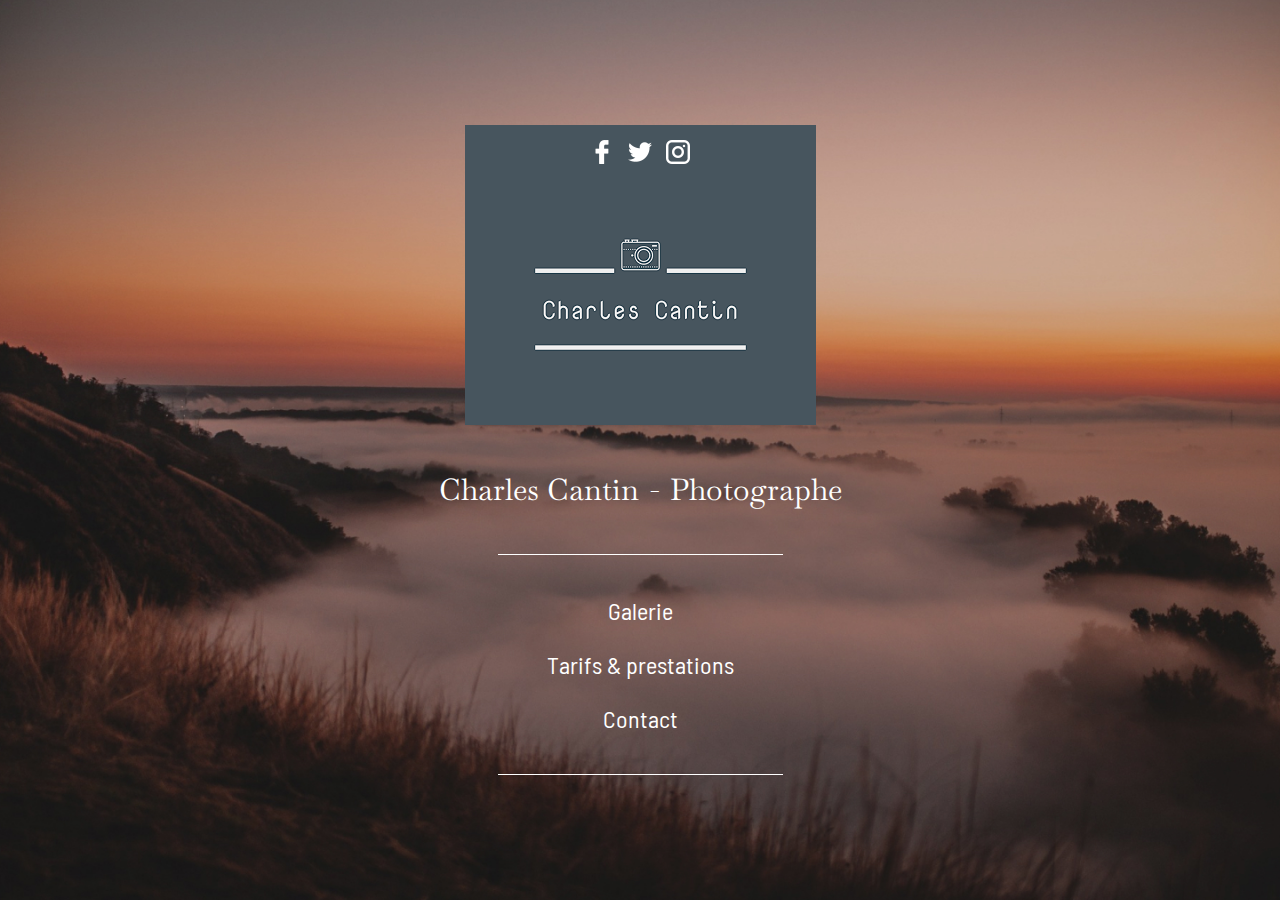
<file: front/index.html>
<!DOCTYPE html>
<html lang="fr">
    <head>
        <meta charset="utf-8"/>
        <title>Charles Cantin - Photographe</title>
        <link rel="stylesheet" type="text/css" href="index.css">

            <link rel="preconnect" href="https://fonts.googleapis.com">
            <link rel="preconnect" href="https://fonts.gstatic.com" crossorigin>
            <link href="https://fonts.googleapis.com/css2?family=Baskervville&display=swap" rel="stylesheet">
            <link rel="preconnect" href="https://fonts.googleapis.com">
            <link rel="preconnect" href="https://fonts.gstatic.com" crossorigin>
            <link href="https://fonts.googleapis.com/css2?family=Barlow+Semi+Condensed:wght@300&display=swap" rel="stylesheet">
    </head>

    <body>

        <div class="center_content">
            <header>
                <div class="social_med">
                    <a href="https://www.facebook.com/" target="blank"><img src="../logo-facebook.png" alt="facebook"></a>
                    <a href="https://twitter.com/home" target="blank"><img src="../twitter.png" alt="twitter"></a>
                    <a href="https://www.instagram.com/" target="blank"><img src="../instagram.png" alt="instagram"></a>
                </div>
            </header>
            
        <div class="h1_resp">
            <h1>Charles Cantin</h1>
            <h1>-</h1>
            <h1>Photographe</h1>
        </div> 

            <nav>
                <div class="nav_bar"></div>
                <ul>
                <a href="Galerie.html" class=""><li class="">Galerie</li></a>
                <a href="Tarifs.html" class=""><li class="">Tarifs & prestations</li></a>
                <a href="Contact.html" class=""><li class="">Contact</li></a>
                </ul>
                <div class="nav_bar"></div>
            </nav>

        </div>

    </body>
</html>
</file>
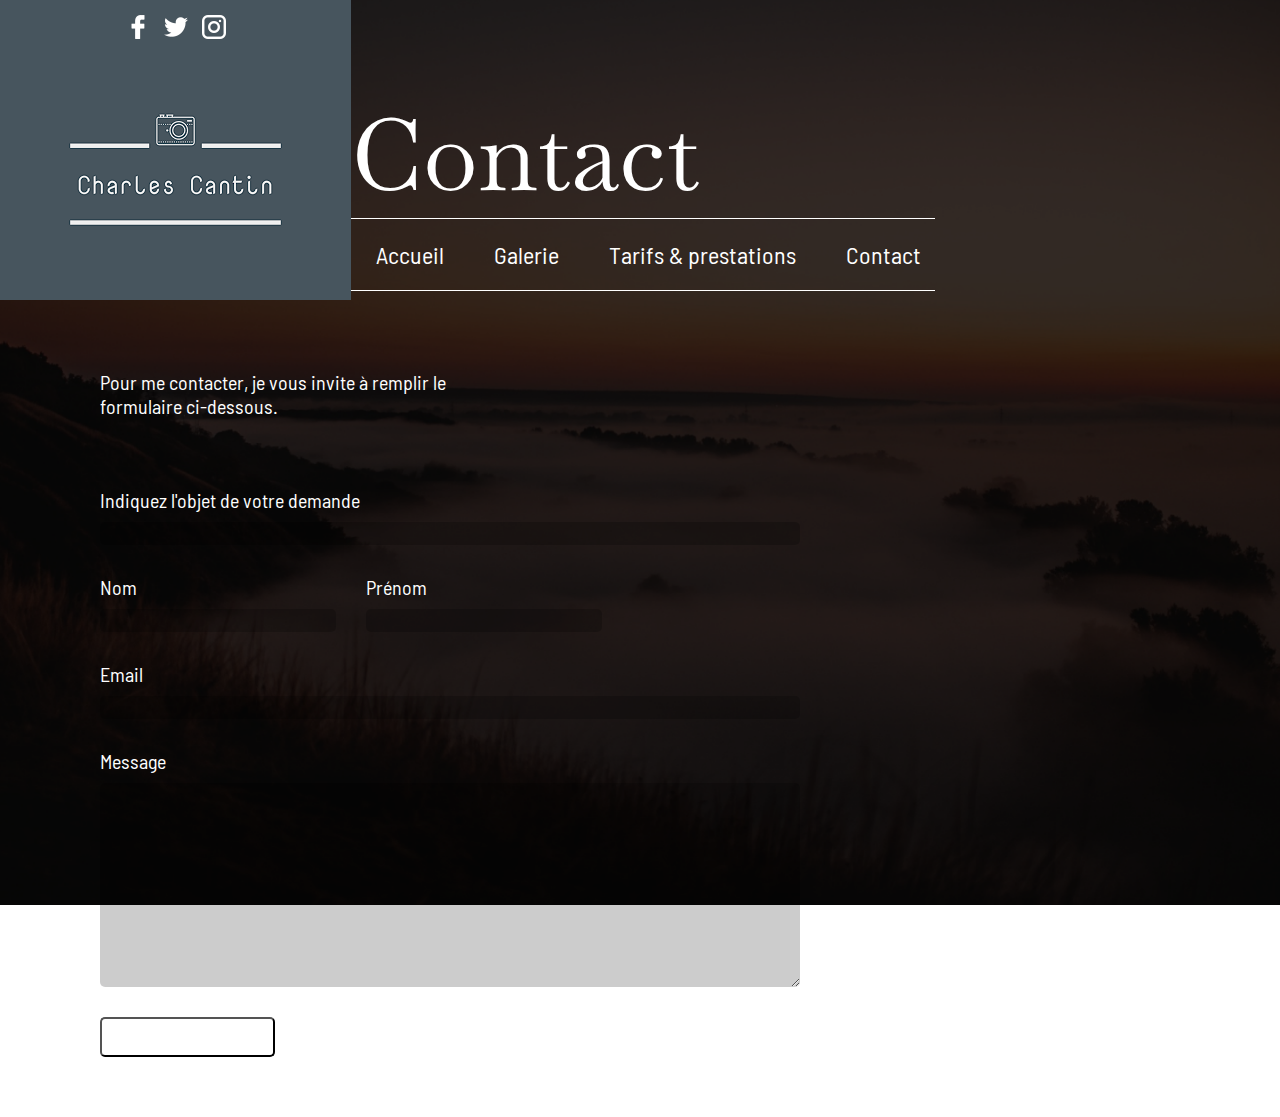
<file: front/Contact.html>
<!DOCTYPE html>
<html lang="fr">
    <head>
        <meta charset="utf-8"/>
        <title>Contact</title>
        <link rel="stylesheet" type="text/css" href="common.css">
        <link rel="stylesheet" type="text/css" href="contact.css">

            <link rel="preconnect" href="https://fonts.googleapis.com">
            <link rel="preconnect" href="https://fonts.gstatic.com" crossorigin>
            <link href="https://fonts.googleapis.com/css2?family=Baskervville&display=swap" rel="stylesheet">
            <link rel="preconnect" href="https://fonts.googleapis.com">
            <link rel="preconnect" href="https://fonts.gstatic.com" crossorigin>
            <link href="https://fonts.googleapis.com/css2?family=Barlow+Semi+Condensed:wght@300&display=swap" rel="stylesheet">
    </head>

    <body>
        
            <header>


                <div class="logo">
                    <div class="social_med">
                        <a href="https://www.facebook.com/" target="blank"><img src="../logo-facebook.png" alt="facebook"></a>
                        <a href="https://twitter.com/home" target="blank"><img src="../twitter.png" alt="twitter"></a>
                        <a href="https://www.instagram.com/" target="blank"><img src="../instagram.png" alt="instagram"></a>
                    </div>
                </div>

                <div class="title_nav">
                    <h1>Contact</h1>

                    <nav>
                        <div class="nav_bar"></div>
                        <ul>
                            <a href="index.html" class=""><li class="">Accueil</li></a>
                            <a href="Galerie.html" class=""><li class="">Galerie</li></a>
                            <a href="Tarifs.html" class=""><li class="">Tarifs & prestations</li></a>
                            <a href="Contact.html" class=""><li class="">Contact</li></a>
                        </ul>
                        <div class="nav_bar"></div>
                    </nav>
                </div>

            </header>

            <main>
                <p>Pour me contacter, je vous invite à remplir le formulaire ci-dessous.</p>

                <form method="post" action="form.js">
                    <label for="objetD">Indiquez l'objet de votre demande</label>
                    <input name="objetD" id="objetD" type="text" pattern="^[^<>]+$" required>

                    <div class="nomprénom">
                        <div class="nom">
                        <label for="nom">Nom</label>
                        <input name="nom" id="nom" type="text" pattern="^[^<>]+$" required>
                        </div>
                        <div class="prénom">
                        <label for="prénom">Prénom</label>
                        <input name="prénom" id="prénom" type="text" pattern="^[^<>]+$" required>
                        </div>
                    </div>

                    <label for="email">Email</label>
                    <input name="email" id="email" type="email" required>

                    <label for="message">Message</label>
                    <textarea rows="10" cols="110" name="message" id="message" pattern="^[^<>]+$" required></textarea>

                    <button type="submit">Envoyer</button>
                </form>
    
            </main>
       
        <script src="form.js"></script>
    </body>
</html>
</file>
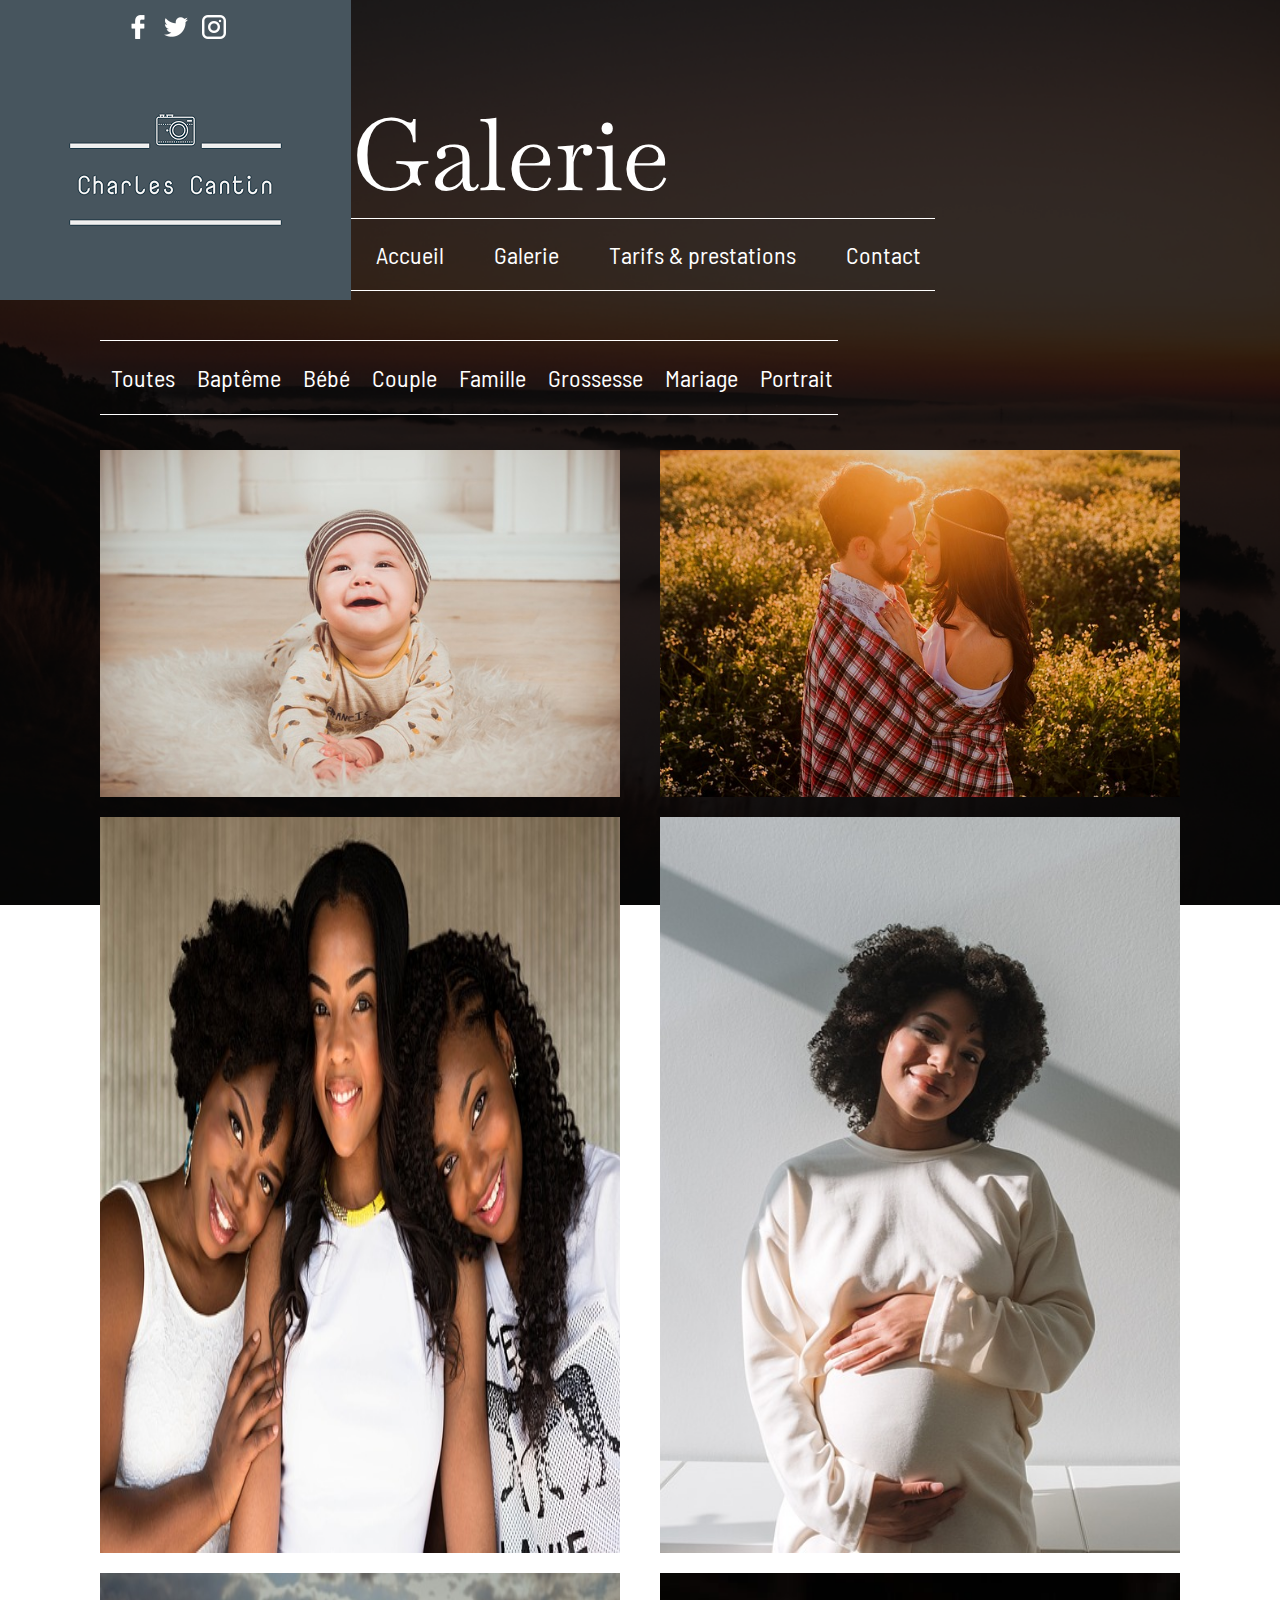
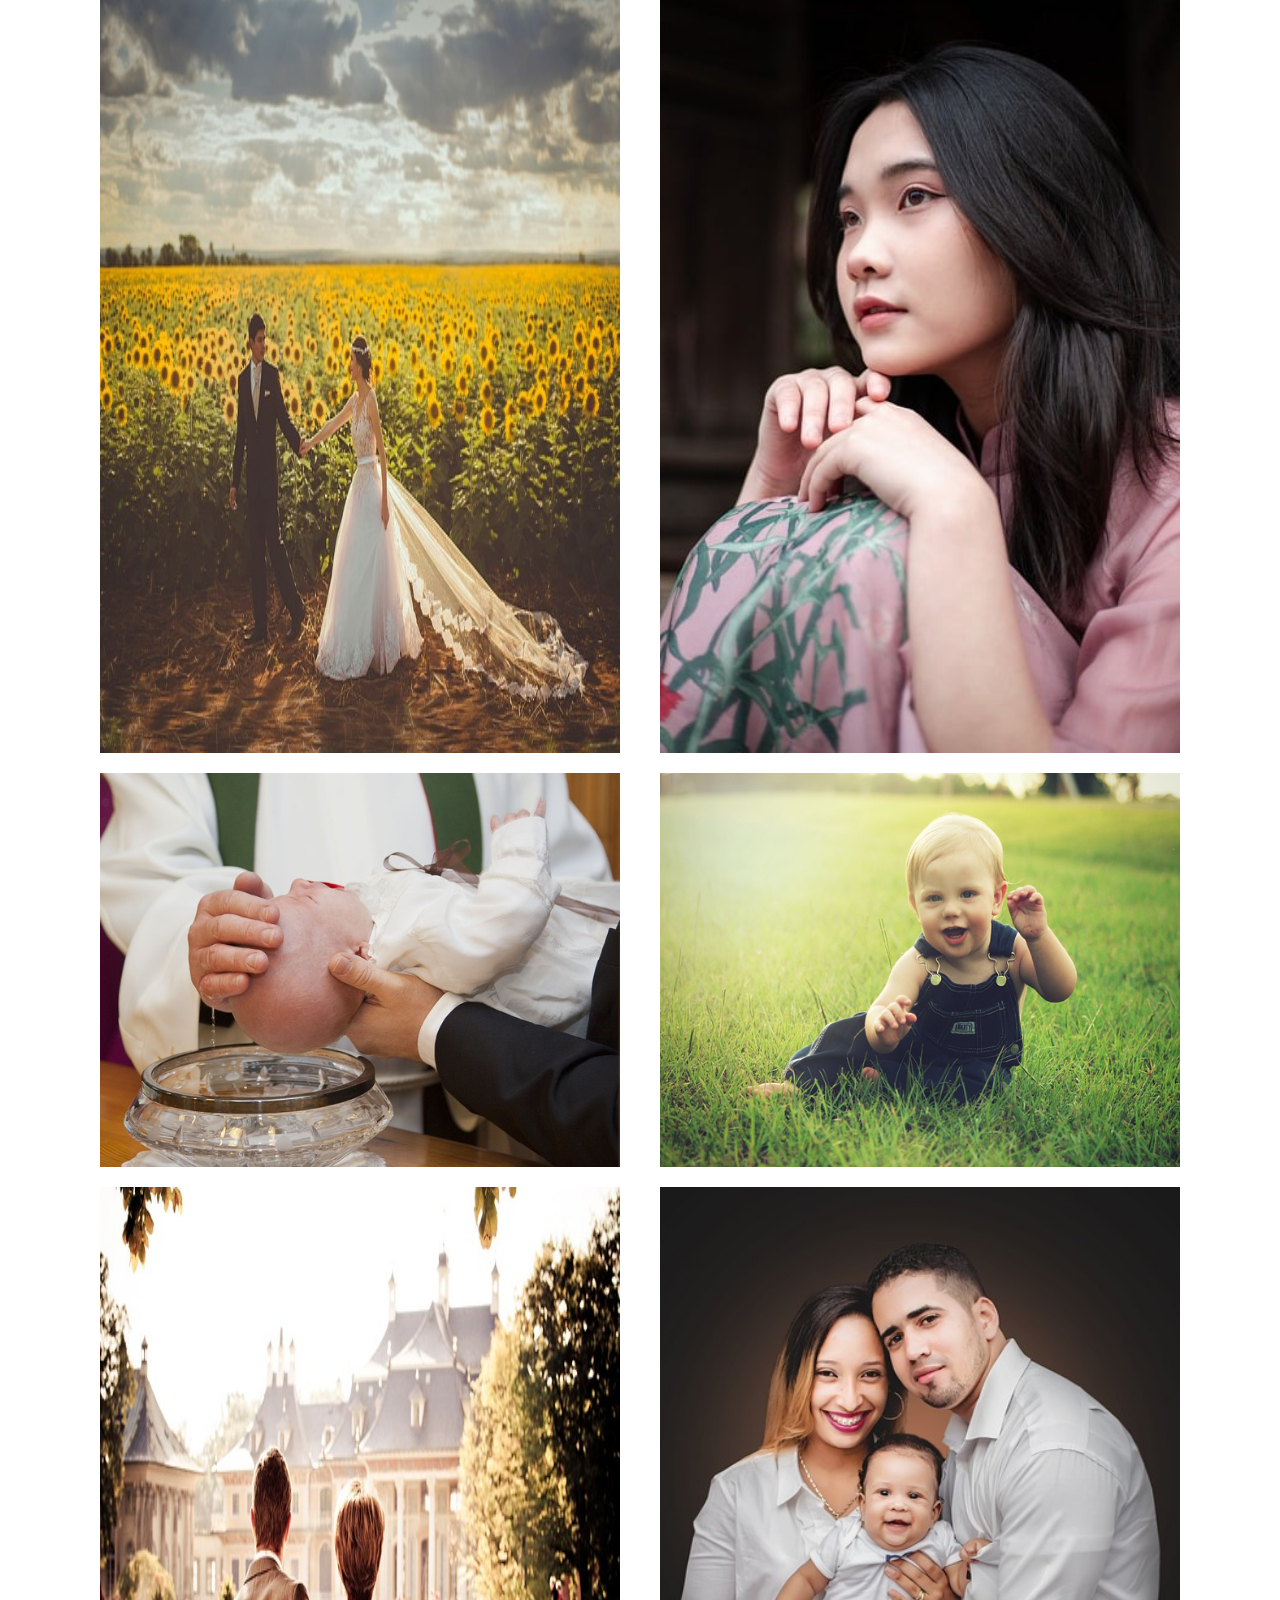
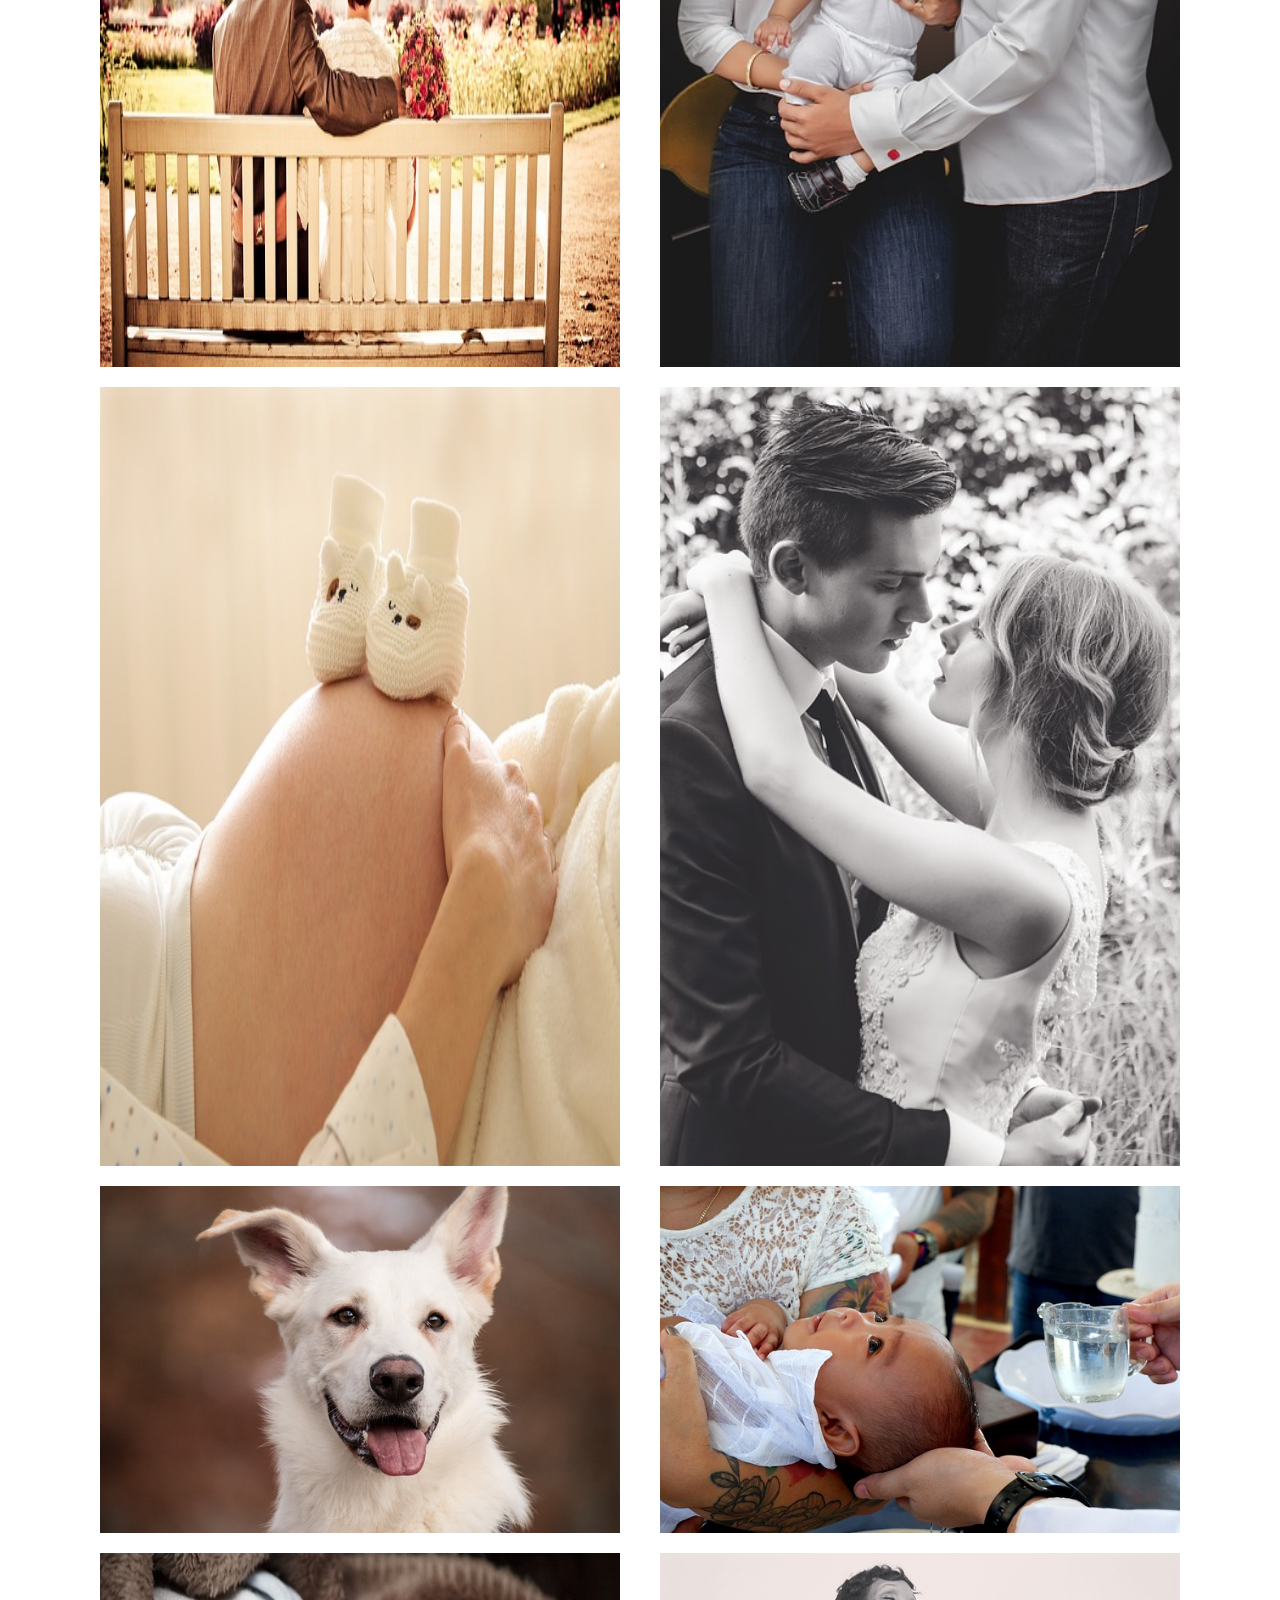
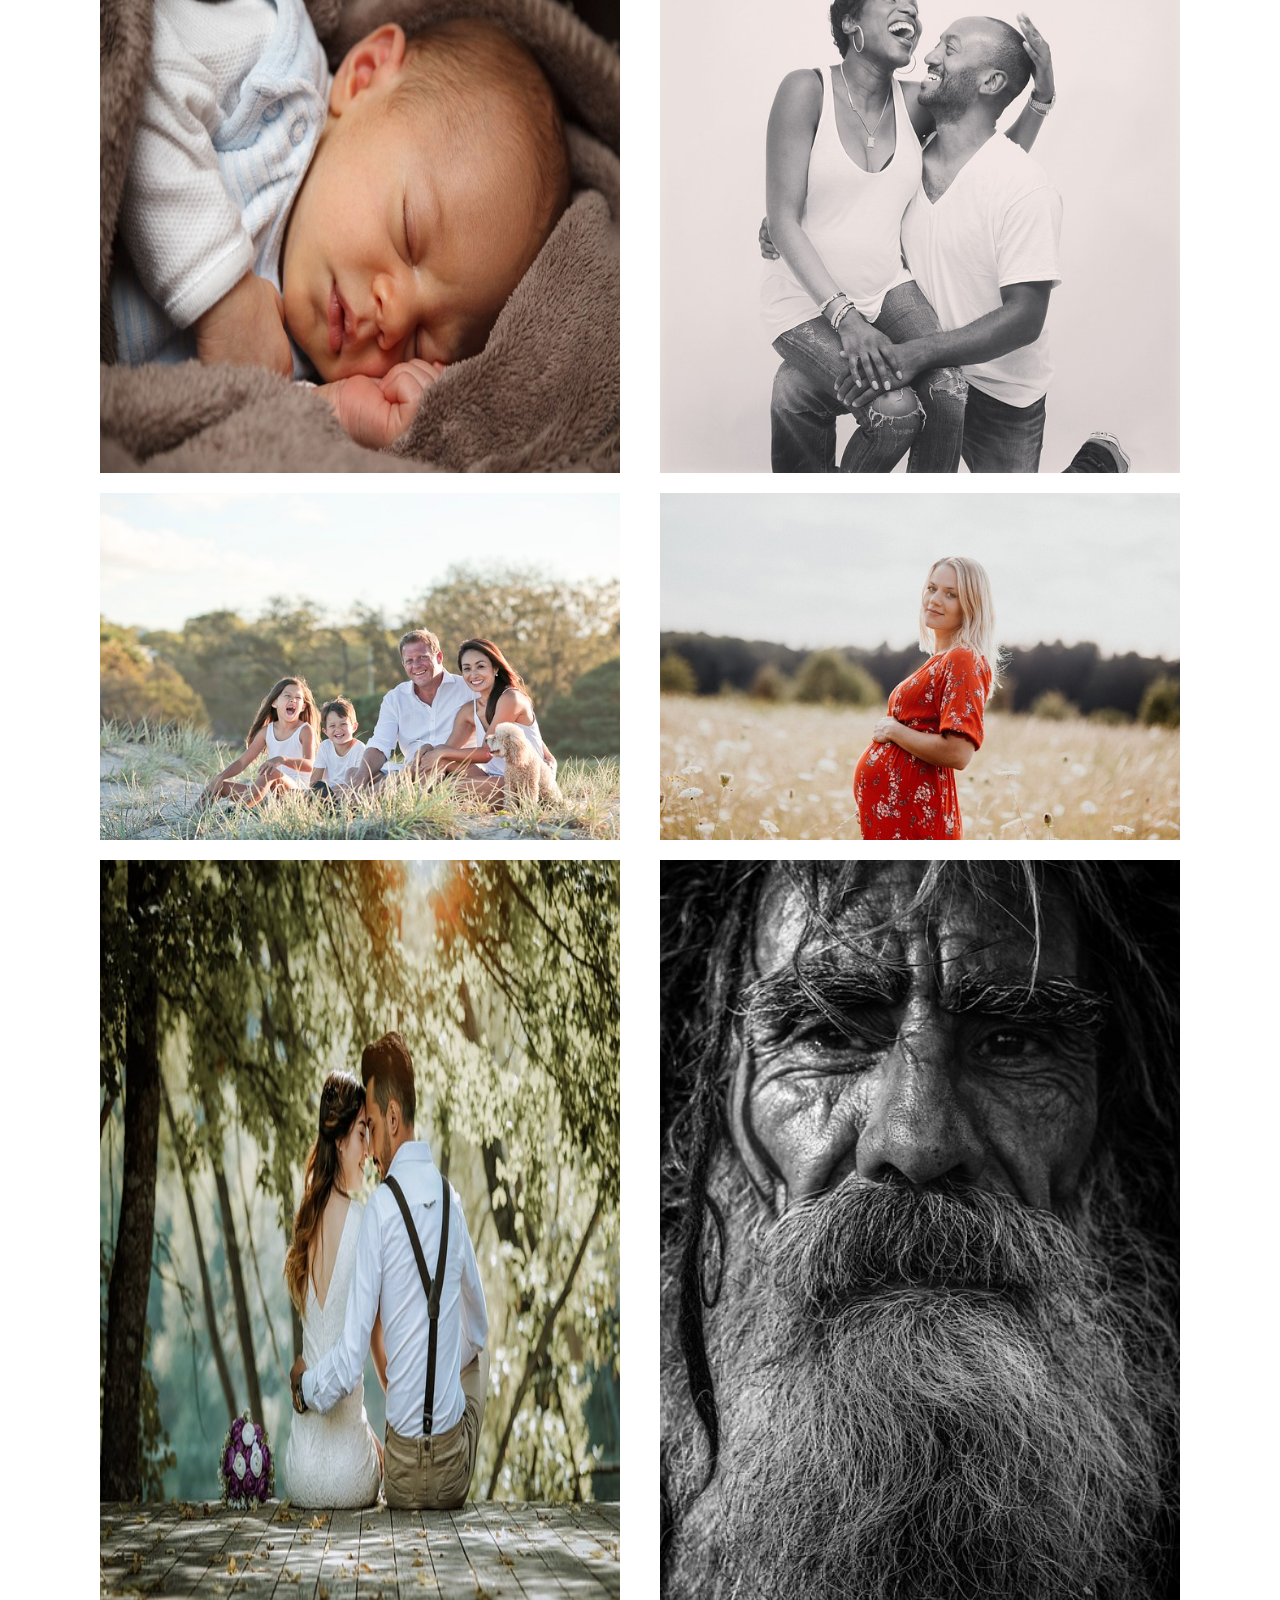
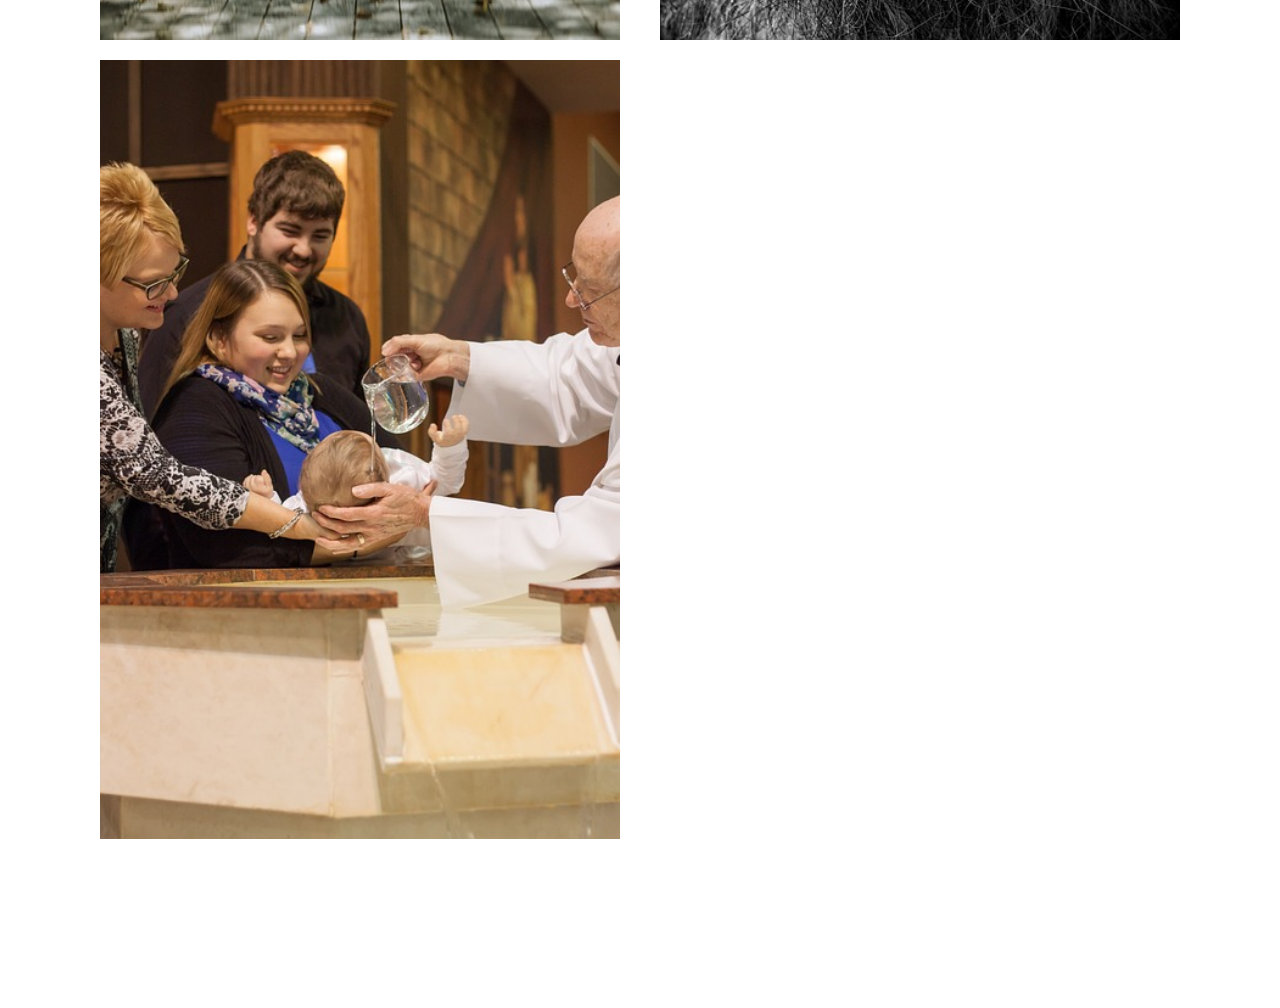
<file: front/Galerie.html>
<!DOCTYPE html>
<html lang="fr">
    <head>
        <meta charset="utf-8"/>
        <title>Galerie</title>
        <link rel="stylesheet" type="text/css" href="common.css">
        <link rel="stylesheet" type="text/css" href="galerie.css">

            <link rel="preconnect" href="https://fonts.googleapis.com">
            <link rel="preconnect" href="https://fonts.gstatic.com" crossorigin>
            <link href="https://fonts.googleapis.com/css2?family=Baskervville&display=swap" rel="stylesheet">
            <link rel="preconnect" href="https://fonts.googleapis.com">
            <link rel="preconnect" href="https://fonts.gstatic.com" crossorigin>
            <link href="https://fonts.googleapis.com/css2?family=Barlow+Semi+Condensed:wght@300&display=swap" rel="stylesheet">
        </head>

    <body>
        <a id="haut"></a>
            <header>


                <div class="logo">
                    <div class="social_med">
                        <a href="https://www.facebook.com/" target="blank"><img src="../logo-facebook.png" alt="facebook"></a>
                        <a href="https://twitter.com/home" target="blank"><img src="../twitter.png" alt="twitter"></a>
                        <a href="https://www.instagram.com/" target="blank"><img src="../instagram.png" alt="instagram"></a>
                    </div>
                </div>

                <div class="title_nav">
                    <h1>Galerie</h1>

                    <nav>
                        <div class="nav_bar"></div>
                            <ul>
                                <a href="index.html" class=""><li class="">Accueil</li></a>
                                <a href="Galerie.html" class=""><li class="">Galerie</li></a>
                                <a href="Tarifs.html" class=""><li class="">Tarifs & prestations</li></a>
                                <a href="Contact.html" class=""><li class="">Contact</li></a>
                            </ul>
                        <div class="nav_bar"></div>

                        <div class="menu-déroulant">
                            <button class="btn-menu">Catégories</button>
                                <div class="catégories">
                                    <div class="nav_bar"></div>
                                    <ul>
                                        <button id="Aucune"><li>Toutes</li></button>
                                        <button id="Baptême"><li>Baptême</li></button>
                                        <button id="Bébé"><li>Bébé</li></button>
                                        <button id="Couple"><li>Couple</li></button>
                                        <button id="Famille"><li>Famille</li></button>
                                        <button id="Grossesse"><li>Grossesse</li></button>
                                        <button id="Mariage"><li>Mariage</li></button>
                                        <button id="Portrait"><li>Portrait</li></button>
                                    </ul>
                                    <div class="nav_bar"></div>
                                </div>
                        </div>
                    </nav>
                </div>

            </header>

            <main>

                <div id="gallery" class="galery">
                    <img id="bebe1" src="../photo du site/Bébé/baby-gc2f377040_640.jpg">
                    <img id="couple1" src="../photo du site/Couple/couple-gafd3a1f94_640.jpg">
                    <img id="famille1" src="../photo du site/Famille/people-g302db1d11_640.jpg">
                    <img id="grossesse1" src="../photo du site/Grossesse/woman-g12caf42e4_640.jpg">
                    <img id="mariage1" src="../photo du site/Mariage/wedding-g84c37e17e_640.jpg">
                    <img id="portrait1" src="../photo du site/Portrait/viet-nam-g0a91965f7_640.jpg">
                    <img id="baptême1" src="../photo du site/Baptême/dew-gc2af741ee_640.jpg">   
                    <img id="bebe2" src="../photo du site/Bébé/baby-g768f6ec8d_640.jpg">
                    <img id="couple2" src="../photo du site/Couple/couple-ga5cfc3b84_640.jpg">
                    <img id="famille2" src="../photo du site/Famille/mama-g01ad77a94_640.jpg">
                    <img id="grossesse2" src="../photo du site/Grossesse/pregnant-g6a90e1191_640.jpg">
                    <img id="mariage2" src="../photo du site/Mariage/wedding-g7ea2bd5b1_640.jpg">
                    <img id="portrait2" src="../photo du site/Portrait/schafer-dog-g2f82cb130_640.jpg">
                    <img id="baptême2" src="../photo du site/Baptême/christening-g0d30b229f_640.jpg">
                    <img id="bebe3" src="../photo du site/Bébé/baby-g07bd71ea9_640.jpg">
                    <img id="couple3" src="../photo du site/Couple/couple-g78ea2b5b4_640.jpg">
                    <img id="famille3" src="../photo du site/Famille/family-g218f887b6_640.jpg">
                    <img id="grossesse3" src="../photo du site/Grossesse/pregnancy-gb97216606_640.jpg">
                    <img id="mariage3" src="../photo du site/Mariage/couple-g6e7c8a075_640.jpg">
                    <img id="portrait3" src="../photo du site/Portrait/man-g04c046e96_640.jpg">
                    <img id="baptême3" src="../photo du site/Baptême/baptism-g3c9d8f08d_640.jpg">
                </div>
                
                <a class="haut" href="#haut">Retour en haut de la page</a>

            </main>
        
        <script src="JQuery.js"></script>
        <script src="categories.js"></script>
    </body>
</html>
</file>
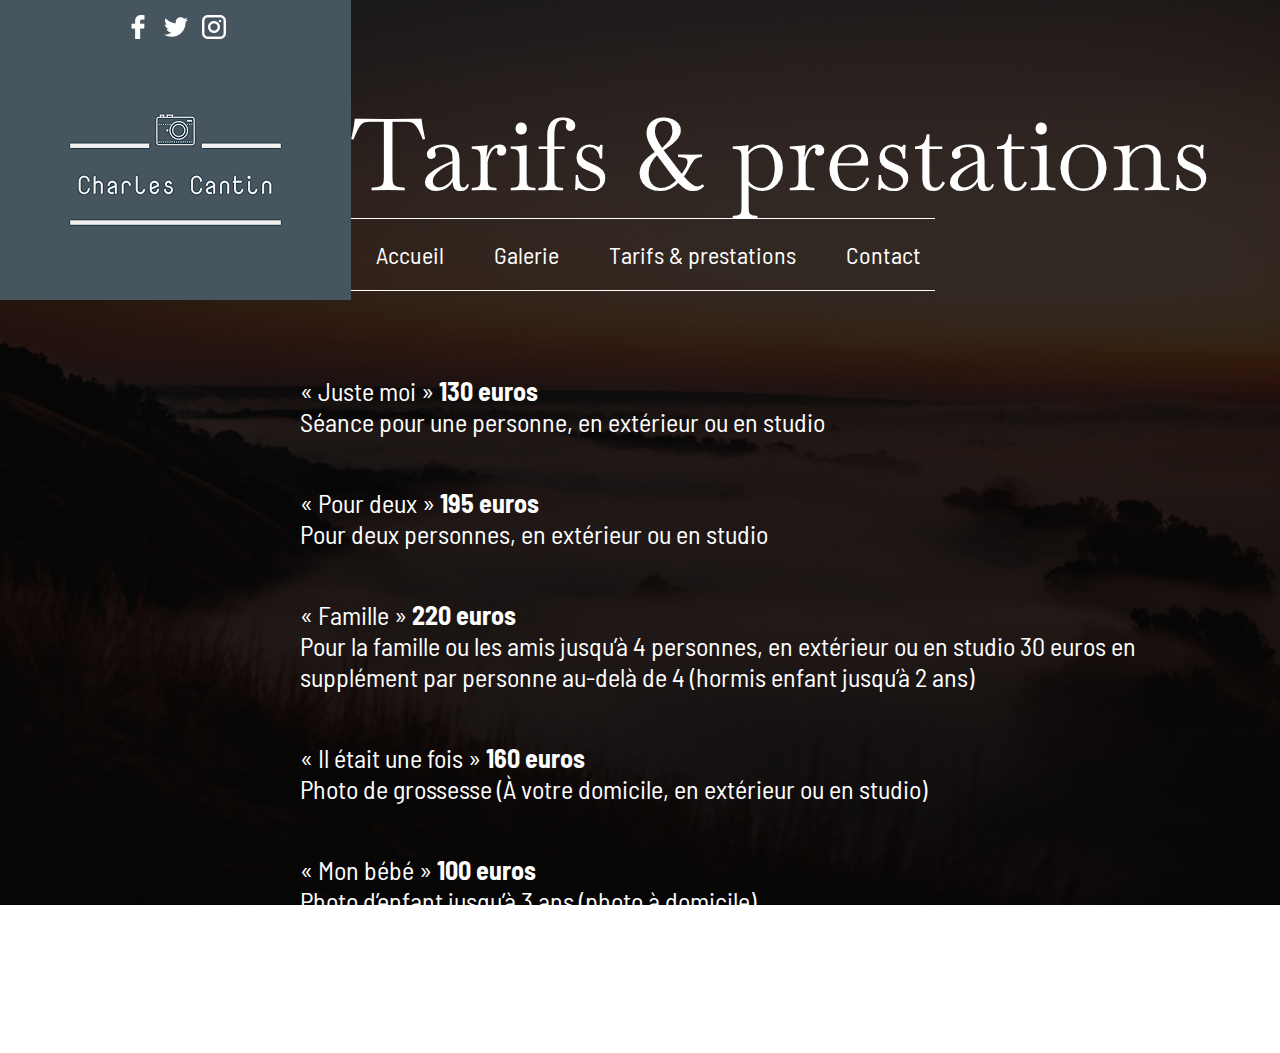
<file: front/Tarifs.html>
<!DOCTYPE html>
<html lang="fr">
    <head>
        <meta charset="utf-8"/>
        <title>Tarifs & prestations</title>
        <link rel="stylesheet" type="text/css" href="common.css">
        <link rel="stylesheet" type="text/css" href="tarifs.css">


                <link rel="preconnect" href="https://fonts.googleapis.com">
            <link rel="preconnect" href="https://fonts.gstatic.com" crossorigin>
            <link href="https://fonts.googleapis.com/css2?family=Baskervville&display=swap" rel="stylesheet">
                <link rel="preconnect" href="https://fonts.googleapis.com">
            <link rel="preconnect" href="https://fonts.gstatic.com" crossorigin>
            <link href="https://fonts.googleapis.com/css2?family=Barlow+Semi+Condensed:wght@300&display=swap" rel="stylesheet">
    </head>

    <body>
        
            <header>


                <div class="logo">
                    <div class="social_med">
                        <a href="https://www.facebook.com/" target="blank"><img src="../logo-facebook.png" alt="facebook"></a>
                        <a href="https://twitter.com/home" target="blank"><img src="../twitter.png" alt="twitter"></a>
                        <a href="https://www.instagram.com/" target="blank"><img src="../instagram.png" alt="instagram"></a>
                    </div>
                </div>

                <div class="title_nav">
                    <h1>Tarifs & prestations</h1>

                    <nav>
                        <div class="nav_bar"></div>
                        <ul>
                            <a href="index.html" class=""><li class="">Accueil</li></a>
                            <a href="Galerie.html" class=""><li class="">Galerie</li></a>
                            <a href="Tarifs.html" class=""><li class="">Tarifs & prestations</li></a>
                            <a href="Contact.html" class=""><li class="">Contact</li></a>
                        </ul>
                        <div class="nav_bar"></div>
                    </nav>
                </div>

            </header>

            <main>

                <ul class="lutarifs">
                    <li class="litarifs">« Juste moi » <strong>130 euros</strong> <br> 
                    Séance pour une personne, en extérieur ou en studio </li>
                     
                    <li class="litarifs">« Pour deux » <strong>195 euros</strong> <br>
                    Pour deux personnes, en extérieur ou en studio </li>
                    
                   <li class="litarifs">« Famille » <strong>220 euros</strong> <br>
                    Pour la famille ou les amis jusqu’à 4 personnes, en extérieur ou en studio 30 euros en supplément par personne au-delà de 4 (hormis enfant jusqu’à 2 ans) </li>
                    
                    <li class="litarifs">« Il était une fois » <strong>160 euros</strong> <br>
                    Photo de grossesse (À votre domicile, en extérieur ou en studio) </li>
                     
                    <li class="litarifs">« Mon bébé » <strong>100 euros</strong> <br>
                    Photo d’enfant jusqu’à 3 ans (photo à domicile) </li>
                     
                    <li class="litarifs">« J’immortalise l’événement » sur mesure <br>
                    <strong>Prestation de mariage ou baptême sur devis</strong> </li>
                </ul>

            </main>
       

        <script src=""></script>
    </body>
</html>
</file>
<file: front/index.css>
html {
    background: url(../photo_accueil_0.2.jpg);
    height: 100%;
    background-position: center;
    background-repeat: no-repeat;
    background-size: cover;
    display: flex;
    align-items: center;
    justify-content: center;
}

.center_content {   
    display: flex;
    flex-direction: column;
    align-items: center;
    justify-content: center;
}

header {
    background: url(../logo.PNG);
    width: 351px;
    height: 300px;
    display: flex;
    justify-content: center;

}

.social_med > a {
    margin: 5px;
    position: relative;
    top: 15px;
}

.h1_resp {
    margin: 40px;
}  

h1 {
    font-family:'Baskervville', serif, sans-serif;
    font-weight: 400;
    font-size: 30px;
    line-height: 39px;
    text-align: center;
    color: white;
    margin: 0px;
}

nav {
    display: flex;
    flex-direction: column;
}

ul {
	list-style: none;
    padding-inline-start: 0px;
}

li {
    text-align: center;
    margin: 25px;
}


a {
    text-decoration: none;
    color: white;
    font-family: 'Barlow Semi Condensed', sans-serif;
    font-size: 24px;
}

.nav_bar {
    width: 285px;
    height: 1px;
    background-color: white;
    display: block;
    position: relative;
}

@media screen and (min-width: 640px) {
    .h1_resp {
        display: flex;
    flex-direction: row;
    }   

    h1 {
        padding: 5px;
    }
}
</file>
<file: front/common.css>
html {
    background: url(../photo_accueil_0.8.png);
    height: 100%;
    background-position: center;
    background-repeat: no-repeat;
    background-attachment: fixed;
    background-size: cover;
    display: flex;
    justify-content: center;
}

header {
    display: flex;
    flex-direction: column;
    align-items: center;
    margin-bottom: 50px;
}

.logo {
    background: url(../logo.PNG);
    width: 351px;
    height: 300px;
    display: flex;
    justify-content: center;
}

.social_med > a {
    margin: 5px;
    position: relative;
    top: 15px;
}

h1 {
    font-family:'Baskervville', serif, sans-serif;
    font-weight: 400;
    font-size: 100px;
    color: white;
    text-align: center;
    margin-top: 5px;
    margin-bottom: -2px;
}

nav {
    display: flex;
    flex-direction: column;
    align-items: center;
}

ul {
	list-style: none;
    padding-inline-start: 0px;
}

li {
    text-align: center;
    margin: 25px;
}


a, button {
    text-decoration: none;
    color: white;
    font-family: 'Barlow Semi Condensed', sans-serif;
    font-size: 24px;
}

.nav_bar {
    width: 285px;
    height: 1px;
    background-color: white;
    display: block;
    position: relative;
}

@media screen and (min-width: 640px) {
    nav {
        align-items: normal;
    }
    
    ul {
        display: flex;
        flex-direction: row;
    }

    li {
        margin: 5px 25px;
    }

    .nav_bar {
        width: 583.54px;
        left: 0px;
    }
}

@media screen and (min-width: 940px) {   
    html {
        justify-content: normal;
    }
    
    body {
    margin: 0px;
    }

    header {
        display: flex;
        flex-direction: row;
    }

    h1 {
        text-align: left;
        margin-top: 80px;
        font-size: 100px;
    }   
}
</file>
<file: front/contact.css>
main {
    font-family: 'Barlow Semi Condensed', sans-serif;
    color: white;
    font-size: 20px;
    display: flex;
    flex-direction: column;
    align-items: center;
}

p {
    width: 350px;
    margin-bottom: 70px;
}

form {
    width: 350px;
    display: flex;
    flex-direction: column;
}

.nom, .prénom {
    display: flex;
    flex-direction: column;
}

input, textarea {
    margin: 10px 0px 30px 0px;
    border: white, 2px;
    border-radius: 5px;
    background-color: rgba(0, 0, 0, 0.2);
    color: white;
    font-size: 18px;
}

button {
    margin-bottom: 50px;
    width: 175px;
    height: 40px;
    border-radius: 5px;
    background-color: rgba(255, 255, 255, 0.2);
}

@media screen and (min-width: 940px) { 
    main {
        padding-left: 100px;
        align-items: initial;
    }

    form {
        width: 700px;
    }

    .nomprénom {
        display: flex;
        flex-direction: row;
    }

    .prénom {
        margin-left: 30px;
    }
}

@media screen and (min-width: 1340px) {
    main {
        padding-left: 200px;
    }

    form {
        width: initial;
    }
}
</file>
<file: front/galerie.css>
body {
    width: 100%;
}

main {
    padding: 50px;
    display: flex;
    flex-direction: column;
    justify-content: center;
    align-items: center;
}

nav {
    align-items: center;
}

.galery {
    display: flex;
    flex-wrap: wrap;
    justify-content: center;
}

.galery > img {
    width: 350px; 
    margin-bottom: 20px;
}

/* Menu déroulant */

.btn-menu {
    border: none;
    background-color: rgba(255, 255, 255, 0.2);
    width: 285px;
    text-align: left;
    display: flex;
    justify-content: space-between;
    align-items: center;
    padding: 4px;
}

.btn-menu:hover {
    text-shadow: 0px 0px 9px #000000;
}

.btn-menu::after {
    content: '';
    position: relative;
    right: 2%;
    transform: translate(-50%, -30%) rotate(135deg);
    width: 10px;
    height: 10px;
    border-top: 1px solid white;
    border-right: 1px solid white;
}

.catégories {
    position: relative;
    opacity: 0;
    max-height: 0;
    overflow: hidden;
    transition: max-height 1s ease, opacity 0.8s ease;
}

.catégories > ul {
    display: flex;
    flex-direction: column;
    justify-content: center;
}

ul > button {
    background-color: rgba(0, 0, 0, 0);
    border: none;
}

button > li {
    margin: 5px;
}

.menu-déroulant:hover .catégories {
    display: block;
    opacity: 1;
    max-height: 500px;
}

/* Responsiv */

@media screen and (min-width: 640px) {  
    .btn-menu {
        width: 583.54px;
    }
}

@media screen and (min-width: 731px) {
    .galery {
        display: flex;
        flex-wrap: wrap;
        justify-content: space-between;
    }

    .galery > img {
        width: calc(50% - 20px); 
        margin-bottom: 20px;
    }
}

.haut {
margin-top: 20px;
}

@media screen and (min-width: 940px) {
    main {
        padding: 100px;
    }

    nav {
        align-items: initial;
    }

    .menu-déroulant {
        position: absolute;
        top: 340px;
        left: 100px;
    }

    .btn-menu {
        display: none;
    }

    .catégories {
        opacity: 1;
        max-height: none;
    }

    .catégories > .nav_bar {
        width: 737.828px;
    }

    .catégories > ul {
        flex-direction: row;
    }
}

@media screen and (min-width: 1440px) {
    .galery > img {
        width: calc(33.33% - 20px); 
        margin-bottom: 20px;
    }
}
</file>
<file: front/tarifs.css>
h1 {
    font-size: 50px;
    margin-top: 20px;
    margin-bottom: 20px;
}

.litarifs {
    font-family: 'Barlow Semi Condensed', serif, sans-serif;
    font-size: 20px;
    color: white;
    margin: 25px;
}

@media screen and (min-width: 640px) {
    h1 {
        margin-bottom: -2px;
    }

    .lutarifs {
        flex-direction: column;
        max-width: 1297px;
    }
}

@media screen and (min-width: 940px) {
    h1 {
        width: 1000px;
        font-size: 70px;
        margin-top: 100px;
        }

        .litarifs { 
            margin-left: 200px;
            margin-right: 100px;
            text-align: initial;

        }
}

@media screen and (min-width: 1214px) {
    h1 {
        font-size: 100px;
        margin-top: 80px;
    }

    .litarifs { 
        margin-left: 300px;
        font-size: 26px;
    }
}
</file>
